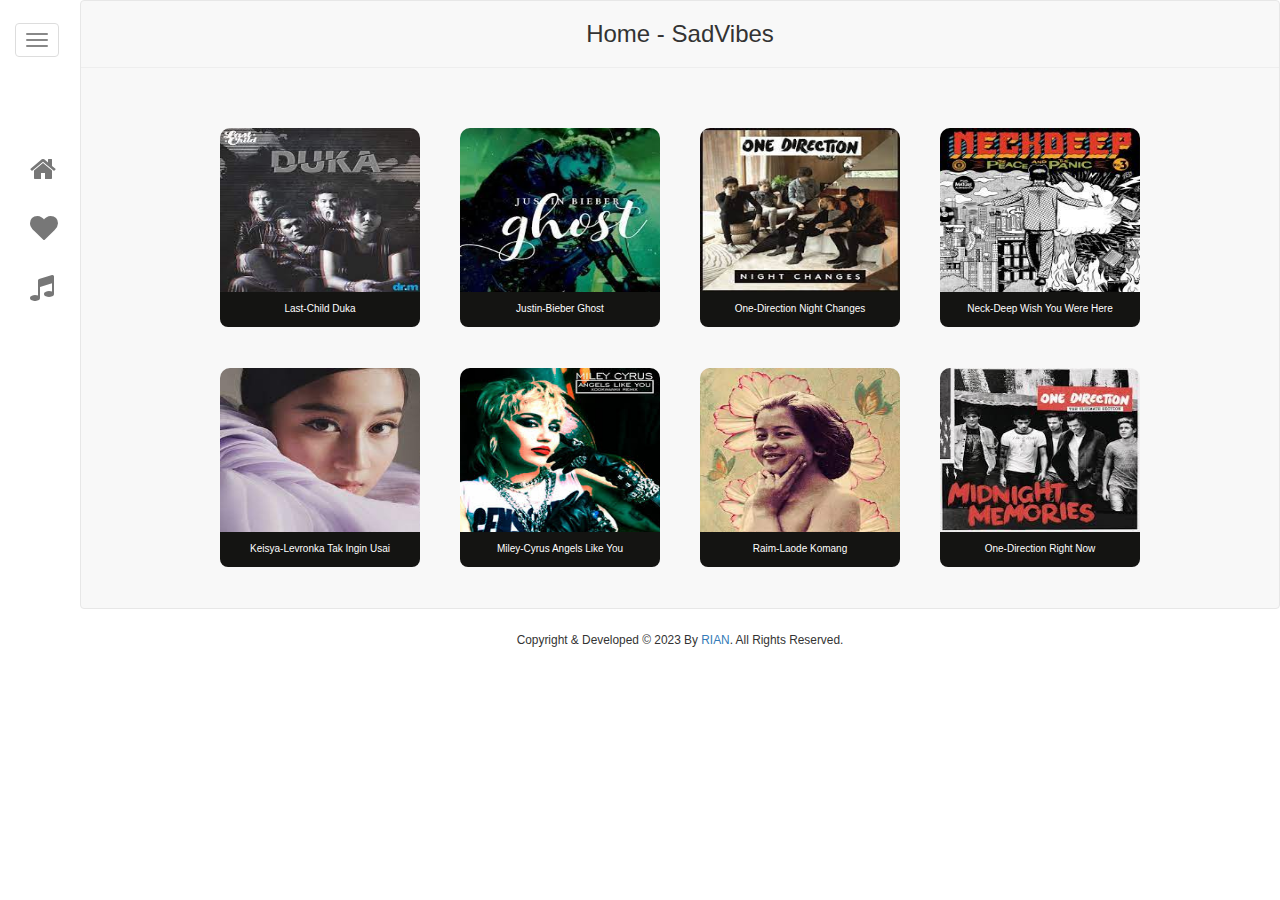
<file: index.html>
<!DOCTYPE html>
<html lang="en" >
<head>
  <meta charset="UTF-8">
  <title>SadVibes</title>
  <meta name="viewport" content="width=device-width, initial-scale=1">
<style type="text/css">
body{
 background-color:rgb(20, 20, 18);
}
h1{
 padding:30px 0 60px;
 font-weight:400 !important;
}
nav{
 margin: 0px auto;
}
body{
 padding: 0px 0%;
}
</style>
<script>
setTimeout(function(){

},100);
</script>

<script>
var theme=false;

function bootswatch(name){
  if (!document.createElement || !document.getElementsByTagName) 
		return false;	
  if(!name){
    document.getElementsByTagName("head")[0].removeChild(theme);
    return theme=false; console.log('no theme');
  }
  if(name=='bootstrap3'){
    var url='https://cdnjs.cloudflare.com/ajax/libs/twitter-bootstrap/3.3.7/css/bootstrap.min.css';
  }else{
    var url='https://bootswatch.com/3/'+name.toLowerCase()+'/bootstrap.css';
  }
  if(!theme){
    theme=document.createElement("link");
		theme.setAttribute("rel", "stylesheet");
		theme.setAttribute("type", "text/css");
		theme.setAttribute("media", 'screen');
		theme.setAttribute("href", url)
    if (typeof theme!="undefined")
	    document.getElementsByTagName("head")[0].appendChild(theme);
    
  }else{
    theme.setAttribute("href", url);
  }
}
</script>

<script>
bootswatch('bootstrap3');
</script>
<link rel='stylesheet' href='https://cdnjs.cloudflare.com/ajax/libs/font-awesome/4.7.0/css/font-awesome.css'><link rel="stylesheet" href="./style.css">

</head>
<body>
<!-- partial:index.partial.html -->
<div id="wrapper">
<nav class="navbar navbar-default navbar-custom">
  <div class="container">
    
    <div class="navbar-header">
      <button type="button" class="navbar-toggle collapsed" data-toggle="collapse" data-target="#bs-example-navbar-collapse-1" aria-expanded="false">
        <span class="sr-only">Toggle navigation</span>
        <span class="icon-bar"></span>
        <span class="icon-bar"></span>
        <span class="icon-bar"></span>
      </button>
    </div>

    <!-- Collect the nav links, forms, and other content for toggling -->
    <div class="collapse navbar-collapse navbar-vertical" id="bs-example-navbar-collapse-1">
      <ul class="nav navbar-nav">
        <li><a href="#">
          <i class="fa fa-home fa-2x"></i>
          <span>Home</span>
          <span class="sr-only">(current)</span></a></li>
        <li class="dropdown">
          <a href="#" class="dropdown-toggle" data-toggle="dropdown" role="button" aria-haspopup="true" aria-expanded="false">
            <i class="fa fa-heart fa-2x"></i>
            <span>favorite</span></a>
        </li>
        <li class="dropdown">
          <a href="#" class="dropdown-toggle" data-toggle="dropdown" role="button" aria-haspopup="true" aria-expanded="false">
            <i class="fa fa-music fa-2x"></i>
            <span>catagory</span></a>
          <ul class="dropdown-menu">
            <li><a href="#">jazz</a></li>
            <li><a href="#">pop</a></li>
            <li><a href="#">rock</a></li>
          </ul>
        </li>
        
      </ul>
    </div><!-- /.navbar-collapse -->
  </div><!-- /.container-fluid -->
  
<!--───────────────card game───────────────-->
<h3 class="ket">Home - SadVibes<hr></h3>
<div class="work">
  <div class="card">
    <a href="duka.html" target="_self">
    <img class="work-img" src="duka last-child/duka.jpeg">
  <div class="work-content">Last-Child Duka</div></a>
      </div>

  <div class="card">
    <a href="ghost.html" target="_self"> <!--Link to project-->
    <img class="work-img" src="ghost/ghost.jpeg">
  <div class="work-content">Justin-Bieber Ghost</div></a>
      </div>

  <div class="card">
    <a href="night.html" target="_self"> <!--Link to project-->
    <img class="work-img" src="night/night.jpeg">
  <div class="work-content">One-Direction Night Changes</div></a>
      </div>

  <div class="card">
    <a href="neck-deep.html" target="_self"> <!--Link to project-->
    <img class="work-img" src="neck-deep/neck-deep.jpeg">
  <div class="work-content">Neck-Deep Wish You Were Here</div></a>
      </div>

  <div class="card">
    <a href="usai.html" target="_self"> <!--Link to project-->
    <img class="work-img" src="usai/usai2.jpeg">
  <div class="work-content">Keisya-Levronka Tak Ingin Usai</div></a>
      </div>

  <div class="card">
    <a href="angels.html" target="_self"> <!--Link to project-->
    <img class="work-img" src="angels/angels1.jpeg">
  <div class="work-content">Miley-Cyrus Angels Like You</div></a>
  </div>

  <div class="card">
    <a href="komang.html" target="_self"> <!--Link to project-->
    <img class="work-img" src="komang/komang.jpeg">
  <div class="work-content">Raim-Laode Komang</div></a>
      </div>

   <div class="card">
    <a href="right-now.html" target="_self"> <!--Link to project-->
    <img class="work-img" src="right-now/right-now.jpeg">
  <div class="work-content">One-Direction Right Now</div></a>
      </div>
<!-- end card -->
</div>
<!-- end work -->  
</div><!-- /.wrapper-->
  <!-- credit -->
  <div class="container-fluid mt-2">
    <div class="row" id="footer-credit" style="background: white">
      <div class="col">
        <div class="container mt-2 mb-2 text-center">
          <small class="text-white">
            Copyright & Developed © 2023 By <a href="#" class="text-white">RIAN</a>. All Rights Reserved. 
          </small>
        </div>
      </div>
    </div>
  </div>
  <!-- end credit -->
  <div class="modal-backdrop fade hidden"></div>
<!-- partial -->
  <script src='https://cdnjs.cloudflare.com/ajax/libs/jquery/3.2.1/jquery.min.js'></script>
<script src='https://cdnjs.cloudflare.com/ajax/libs/twitter-bootstrap/3.3.7/js/bootstrap.min.js'></script><script  src="./script.js"></script>

</body>
</html>
</file>
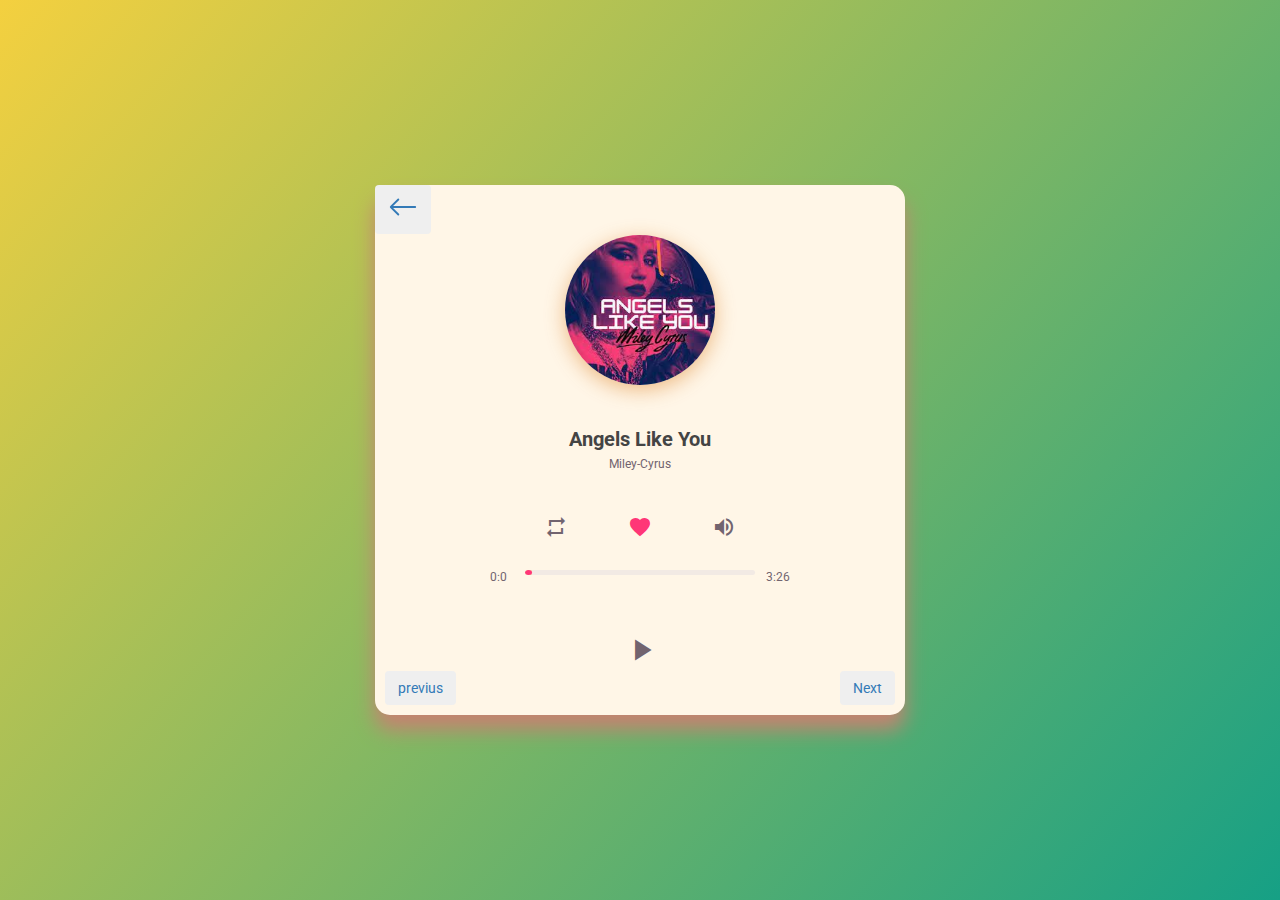
<file: angels.html>
<!DOCTYPE html>
<html lang="en" >
<head>
  <meta charset="UTF-8">
  <title>Miley-Cyrus Angels Like You</title>
  <meta name="viewport" content="width=device-width, initial-scale=1">
  <link rel='stylesheet' href='https://fonts.googleapis.com/css?family=Roboto&amp;display=swap'>
<link rel='stylesheet' href='https://fonts.googleapis.com/icon?family=Material+Icons'><link rel="stylesheet" href="duka last-child/style.css">
<link href="https://cdn.jsdelivr.net/npm/bootstrap@5.3.0/dist/css/bootstrap.min.css" rel="stylesheet" integrity="sha384-9ndCyUaIbzAi2FUVXJi0CjmCapSmO7SnpJef0486qhLnuZ2cdeRhO02iuK6FUUVM" crossorigin="anonymous">

<script>
    var theme=false;
    
    function bootswatch(name){
      if (!document.createElement || !document.getElementsByTagName) 
            return false;	
      if(!name){
        document.getElementsByTagName("head")[0].removeChild(theme);
        return theme=false; console.log('no theme');
      }
      if(name=='bootstrap3'){
        var url='https://cdnjs.cloudflare.com/ajax/libs/twitter-bootstrap/3.3.7/css/bootstrap.min.css';
      }else{
        var url='https://bootswatch.com/3/'+name.toLowerCase()+'/bootstrap.css';
      }
      if(!theme){
        theme=document.createElement("link");
            theme.setAttribute("rel", "stylesheet");
            theme.setAttribute("type", "text/css");
            theme.setAttribute("media", 'screen');
            theme.setAttribute("href", url)
        if (typeof theme!="undefined")
            document.getElementsByTagName("head")[0].appendChild(theme);
        
      }else{
        theme.setAttribute("href", url);
      }
    }
    </script>
    
    <script>
    bootswatch('bootstrap3');
    </script>
    <link rel='stylesheet' href='https://cdnjs.cloudflare.com/ajax/libs/font-awesome/4.7.0/css/font-awesome.css'><link rel="stylesheet" href="duka last-child/style.css">

</head>
<body>
    
<!-- partial:index.partial.html -->
<div class="player">
        <div class="cover">
            <img src="angels/angels.jpeg" alt="">
        </div>
        <div class="info">
            <div class="title">Angels Like You</div>
            <div class="singer">Miley-Cyrus</div>
        </div>
        <div class="volume-box">
            <span class="volume-down"><i class="material-icons">remove</i></span>
            <input type="range" class="volume-range" step="1" value="80" min="0" max="100"
                oninput="music.volume = this.value/100">
            <span class="volume-up"><i class="material-icons">add</i></span>
        </div>
        <div class="btn-box">
            <i class="material-icons repeat" onclick="handleRepeat()">repeat</i>
            <i class="material-icons favorite active" onclick="handleFavorite()">favorite</i>
            <i class="material-icons volume" onclick="handleVolume()">volume_up</i>
        </div>
        <div class="music-box">
            <input type="range" step="1" class="seekbar" value="0" min="0" max="100" oninput="handleSeekBar()">

            <audio class="music-element">
                <source src="angels/angels.mp3" type="audio/mp3">
            </audio>
            <span class="current-time">0:0</span><span class="duration">0:0</span>
            <span class="play" onclick="handlePlay()">
                <i class="material-icons">play_arrow</i>
            </span>
        </div>
        <div class="back">
        <a href="usai.html"><button type="button" class="btn btn-outline-danger">previus</button></a>
      </div>
      <div class="next">
        <a href="komang.html"><button type="button" class="btn btn-outline-danger">Next</button></a>
      </div>
      <a href="index.html">
        <button type="button" class="btn btn-outline-Light">
      <svg xmlns="http://www.w3.org/2000/svg" width="30" height="30" fill="currentColor" class="bi bi-arrow-left" viewBox="0 0 16 16">
        <path fill-rule="evenodd" d="M15 8a.5.5 0 0 0-.5-.5H2.707l3.147-3.146a.5.5 0 1 0-.708-.708l-4 4a.5.5 0 0 0 0 .708l4 4a.5.5 0 0 0 .708-.708L2.707 8.5H14.5A.5.5 0 0 0 15 8z"/>
      </svg>
      </button>
      </a>
    </div>

    
<!-- partial -->
  <script  src="duka last-child/script.js"></script>

</body>
</html>
</file>
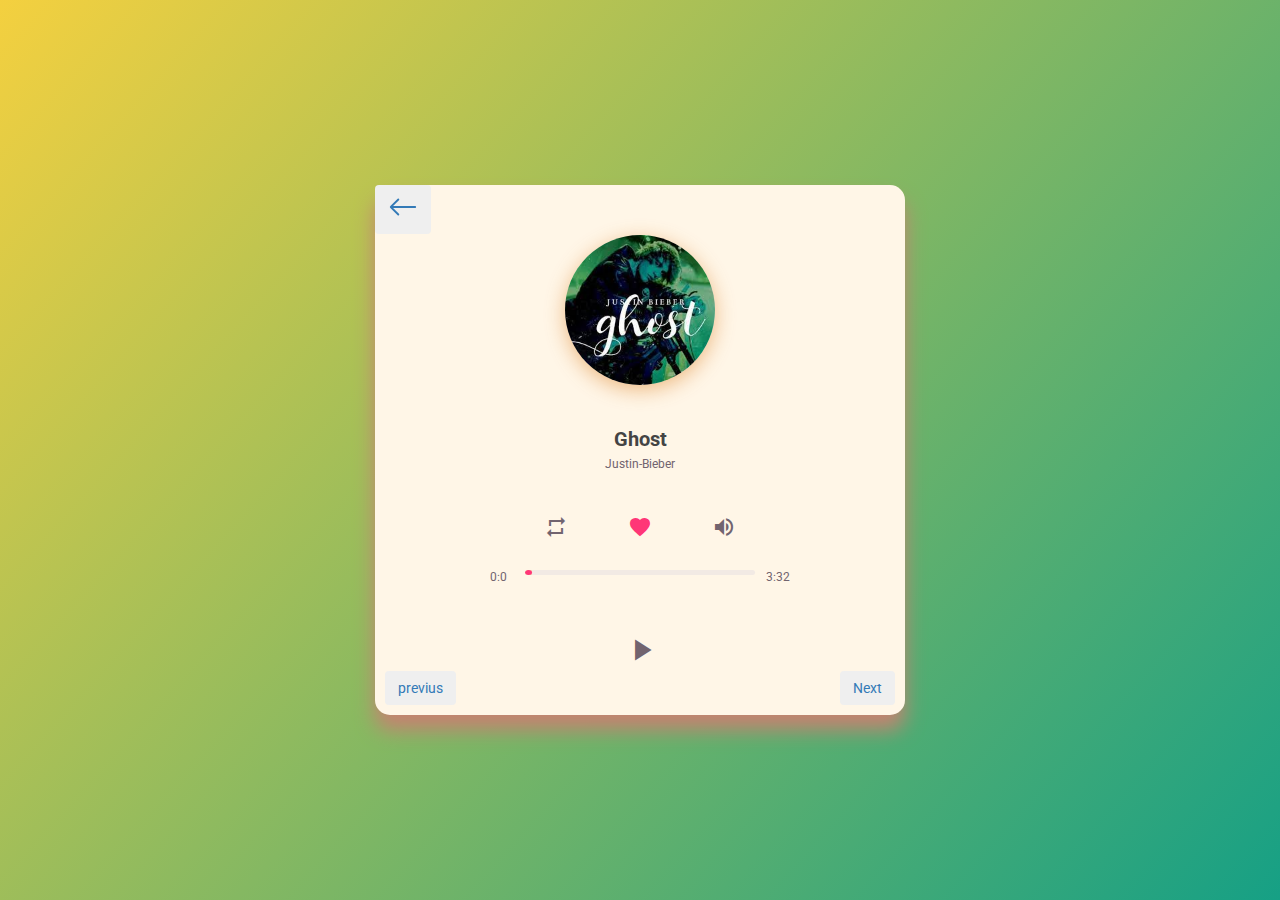
<file: ghost.html>
<!DOCTYPE html>
<html lang="en" >
<head>
  <meta charset="UTF-8">
  <title>Justin-Bieber Ghost</title>
  <meta name="viewport" content="width=device-width, initial-scale=1">
  <link rel='stylesheet' href='https://fonts.googleapis.com/css?family=Roboto&amp;display=swap'>
<link rel='stylesheet' href='https://fonts.googleapis.com/icon?family=Material+Icons'><link rel="stylesheet" href="duka last-child/style.css">
<link href="https://cdn.jsdelivr.net/npm/bootstrap@5.3.0/dist/css/bootstrap.min.css" rel="stylesheet" integrity="sha384-9ndCyUaIbzAi2FUVXJi0CjmCapSmO7SnpJef0486qhLnuZ2cdeRhO02iuK6FUUVM" crossorigin="anonymous">

<script>
    var theme=false;
    
    function bootswatch(name){
      if (!document.createElement || !document.getElementsByTagName) 
            return false;	
      if(!name){
        document.getElementsByTagName("head")[0].removeChild(theme);
        return theme=false; console.log('no theme');
      }
      if(name=='bootstrap3'){
        var url='https://cdnjs.cloudflare.com/ajax/libs/twitter-bootstrap/3.3.7/css/bootstrap.min.css';
      }else{
        var url='https://bootswatch.com/3/'+name.toLowerCase()+'/bootstrap.css';
      }
      if(!theme){
        theme=document.createElement("link");
            theme.setAttribute("rel", "stylesheet");
            theme.setAttribute("type", "text/css");
            theme.setAttribute("media", 'screen');
            theme.setAttribute("href", url)
        if (typeof theme!="undefined")
            document.getElementsByTagName("head")[0].appendChild(theme);
        
      }else{
        theme.setAttribute("href", url);
      }
    }
    </script>
    
    <script>
    bootswatch('bootstrap3');
    </script>
    <link rel='stylesheet' href='https://cdnjs.cloudflare.com/ajax/libs/font-awesome/4.7.0/css/font-awesome.css'><link rel="stylesheet" href="duka last-child/style.css">

</head>
<body>
    
<!-- partial:index.partial.html -->
<div class="player">
        <div class="cover">
            <img src="ghost/ghost.jpeg" alt="">
        </div>
        <div class="info">
            <div class="title">Ghost</div>
            <div class="singer">Justin-Bieber</div>
        </div>
        <div class="volume-box">
            <span class="volume-down"><i class="material-icons">remove</i></span>
            <input type="range" class="volume-range" step="1" value="80" min="0" max="100"
                oninput="music.volume = this.value/100">
            <span class="volume-up"><i class="material-icons">add</i></span>
        </div>
        <div class="btn-box">
            <i class="material-icons repeat" onclick="handleRepeat()">repeat</i>
            <i class="material-icons favorite active" onclick="handleFavorite()">favorite</i>
            <i class="material-icons volume" onclick="handleVolume()">volume_up</i>
        </div>
        <div class="music-box">
            <input type="range" step="1" class="seekbar" value="0" min="0" max="100" oninput="handleSeekBar()">

            <audio class="music-element">
                <source src="ghost/ghost.mp3" type="audio/mp3">
            </audio>
            <span class="current-time">0:0</span><span class="duration">0:0</span>
            <span class="play" onclick="handlePlay()">
                <i class="material-icons">play_arrow</i>
            </span>
        </div>
        <div class="back">
        <a href="duka.html"><button type="button" class="btn btn-outline-danger">previus</button></a>
      </div>
      <div class="next">
        <a href="night.html"><button type="button" class="btn btn-outline-danger">Next</button></a>
      </div>
      <a href="index.html">
        <button type="button" class="btn btn-outline-Light">
      <svg xmlns="http://www.w3.org/2000/svg" width="30" height="30" fill="currentColor" class="bi bi-arrow-left" viewBox="0 0 16 16">
        <path fill-rule="evenodd" d="M15 8a.5.5 0 0 0-.5-.5H2.707l3.147-3.146a.5.5 0 1 0-.708-.708l-4 4a.5.5 0 0 0 0 .708l4 4a.5.5 0 0 0 .708-.708L2.707 8.5H14.5A.5.5 0 0 0 15 8z"/>
      </svg>
      </button>
      </a>
    </div>

    
<!-- partial -->
  <script  src="duka last-child/script.js"></script>

</body>
</html>
</file>
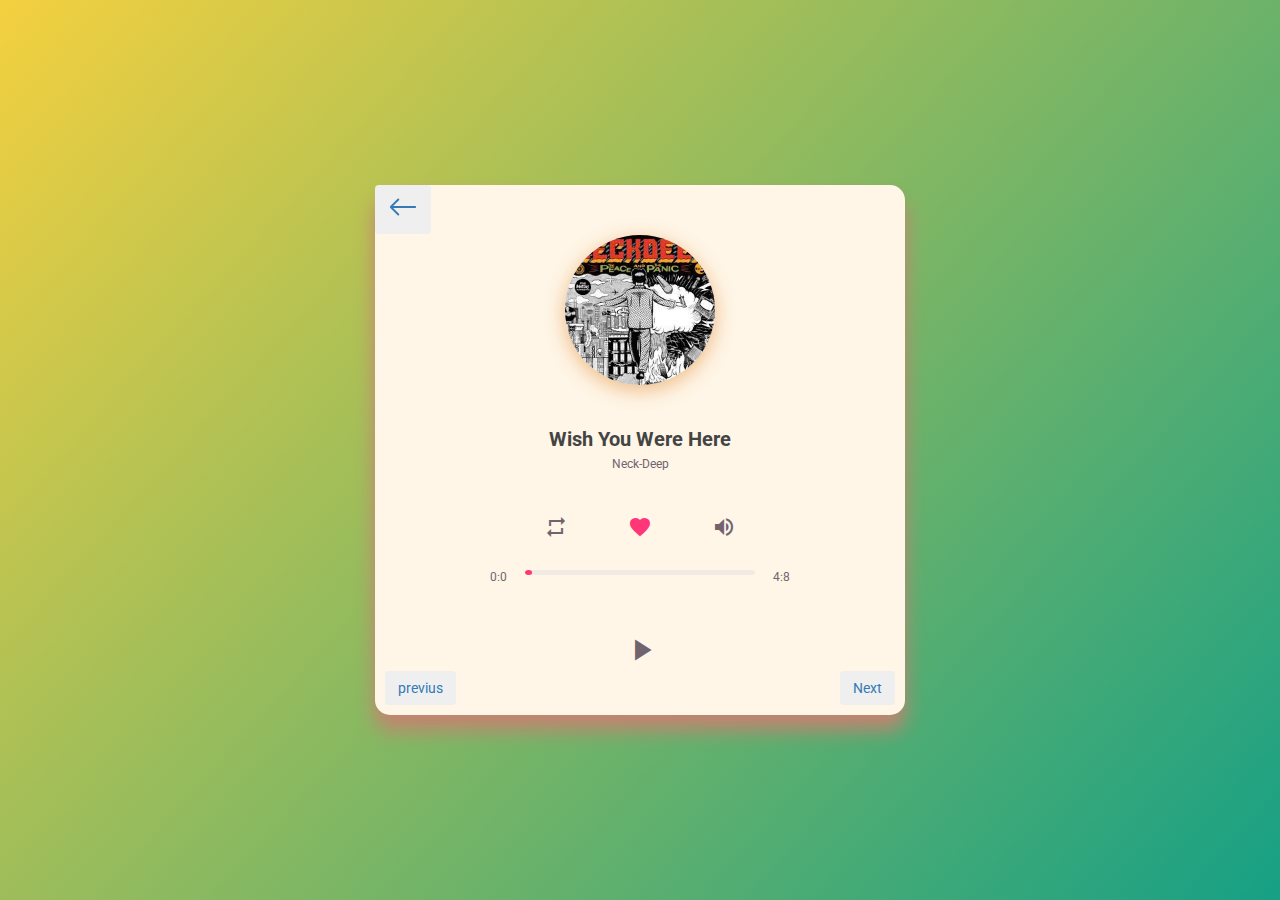
<file: neck-deep.html>
<!DOCTYPE html>
<html lang="en" >
<head>
  <meta charset="UTF-8">
  <title>Neck-Deep Wish You Were Here</title>
  <meta name="viewport" content="width=device-width, initial-scale=1">
  <link rel='stylesheet' href='https://fonts.googleapis.com/css?family=Roboto&amp;display=swap'>
<link rel='stylesheet' href='https://fonts.googleapis.com/icon?family=Material+Icons'><link rel="stylesheet" href="duka last-child/style.css">
<link href="https://cdn.jsdelivr.net/npm/bootstrap@5.3.0/dist/css/bootstrap.min.css" rel="stylesheet" integrity="sha384-9ndCyUaIbzAi2FUVXJi0CjmCapSmO7SnpJef0486qhLnuZ2cdeRhO02iuK6FUUVM" crossorigin="anonymous">

<script>
    var theme=false;
    
    function bootswatch(name){
      if (!document.createElement || !document.getElementsByTagName) 
            return false;	
      if(!name){
        document.getElementsByTagName("head")[0].removeChild(theme);
        return theme=false; console.log('no theme');
      }
      if(name=='bootstrap3'){
        var url='https://cdnjs.cloudflare.com/ajax/libs/twitter-bootstrap/3.3.7/css/bootstrap.min.css';
      }else{
        var url='https://bootswatch.com/3/'+name.toLowerCase()+'/bootstrap.css';
      }
      if(!theme){
        theme=document.createElement("link");
            theme.setAttribute("rel", "stylesheet");
            theme.setAttribute("type", "text/css");
            theme.setAttribute("media", 'screen');
            theme.setAttribute("href", url)
        if (typeof theme!="undefined")
            document.getElementsByTagName("head")[0].appendChild(theme);
        
      }else{
        theme.setAttribute("href", url);
      }
    }
    </script>
    
    <script>
    bootswatch('bootstrap3');
    </script>
    <link rel='stylesheet' href='https://cdnjs.cloudflare.com/ajax/libs/font-awesome/4.7.0/css/font-awesome.css'><link rel="stylesheet" href="duka last-child/style.css">

</head>
<body>
    
<!-- partial:index.partial.html -->
<div class="player">
        <div class="cover">
            <img src="neck-deep/neck-deep.jpeg" alt="">
        </div>
        <div class="info">
            <div class="title">Wish You Were Here</div>
            <div class="singer">Neck-Deep</div>
        </div>
        <div class="volume-box">
            <span class="volume-down"><i class="material-icons">remove</i></span>
            <input type="range" class="volume-range" step="1" value="80" min="0" max="100"
                oninput="music.volume = this.value/100">
            <span class="volume-up"><i class="material-icons">add</i></span>
        </div>
        <div class="btn-box">
            <i class="material-icons repeat" onclick="handleRepeat()">repeat</i>
            <i class="material-icons favorite active" onclick="handleFavorite()">favorite</i>
            <i class="material-icons volume" onclick="handleVolume()">volume_up</i>
        </div>
        <div class="music-box">
            <input type="range" step="1" class="seekbar" value="0" min="0" max="100" oninput="handleSeekBar()">

            <audio class="music-element">
                <source src="neck-deep/neck-deep.mp3" type="audio/mp3">
            </audio>
            <span class="current-time">0:0</span><span class="duration">0:0</span>
            <span class="play" onclick="handlePlay()">
                <i class="material-icons">play_arrow</i>
            </span>
        </div>
        <div class="back">
        <a href="night.html"><button type="button" class="btn btn-outline-danger">previus</button></a>
      </div>
      <div class="next">
        <a href="usai.html"><button type="button" class="btn btn-outline-danger">Next</button></a>
      </div>
      <a href="index.html">
        <button type="button" class="btn btn-outline-Light">
      <svg xmlns="http://www.w3.org/2000/svg" width="30" height="30" fill="currentColor" class="bi bi-arrow-left" viewBox="0 0 16 16">
        <path fill-rule="evenodd" d="M15 8a.5.5 0 0 0-.5-.5H2.707l3.147-3.146a.5.5 0 1 0-.708-.708l-4 4a.5.5 0 0 0 0 .708l4 4a.5.5 0 0 0 .708-.708L2.707 8.5H14.5A.5.5 0 0 0 15 8z"/>
      </svg>
      </button>
      </a>
    </div>

    
<!-- partial -->
  <script  src="duka last-child/script.js"></script>

</body>
</html>
</file>
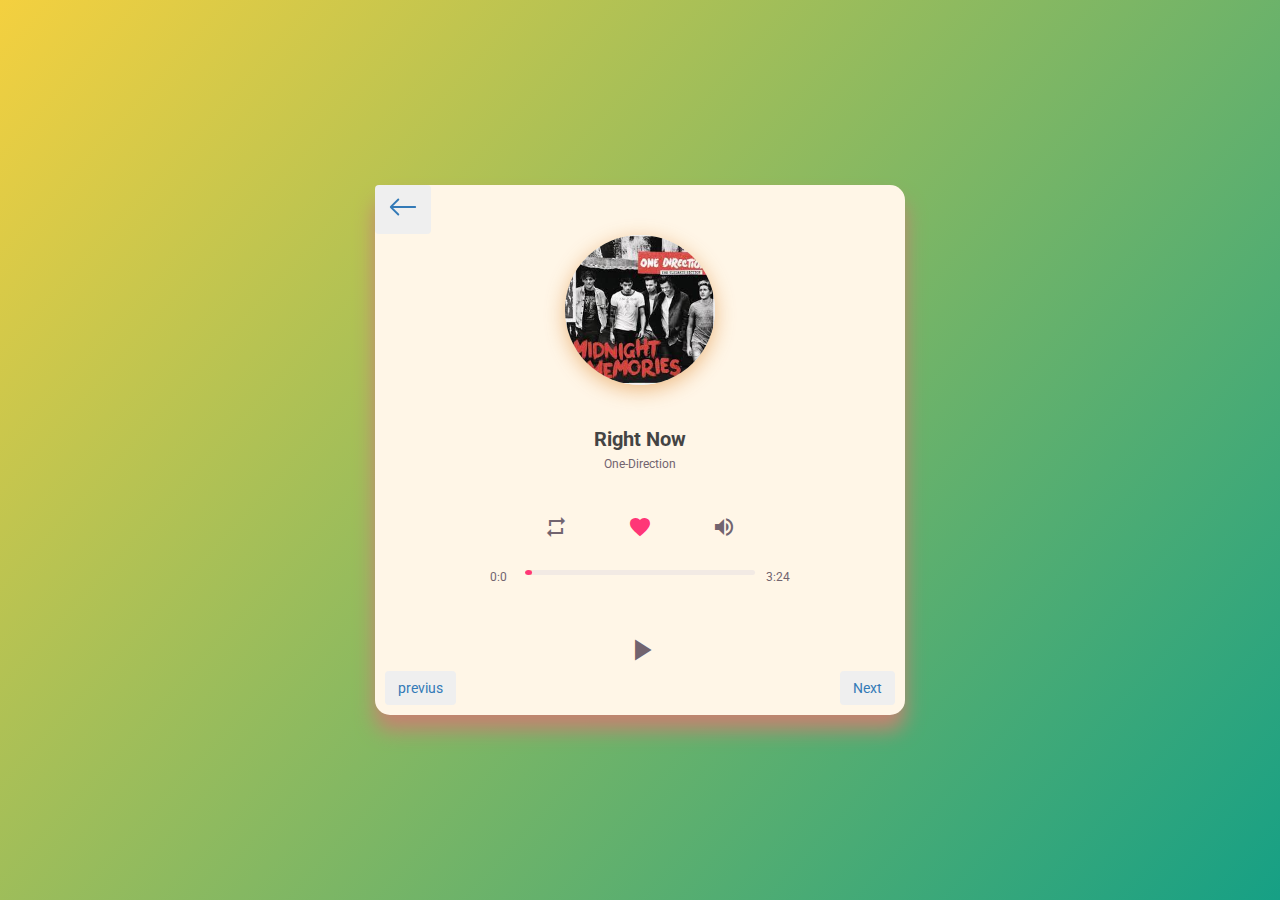
<file: right-now.html>
<!DOCTYPE html>
<html lang="en" >
<head>
  <meta charset="UTF-8">
  <title>One-Direction Right Now</title>
  <meta name="viewport" content="width=device-width, initial-scale=1">
  <link rel='stylesheet' href='https://fonts.googleapis.com/css?family=Roboto&amp;display=swap'>
<link rel='stylesheet' href='https://fonts.googleapis.com/icon?family=Material+Icons'><link rel="stylesheet" href="duka last-child/style.css">
<link href="https://cdn.jsdelivr.net/npm/bootstrap@5.3.0/dist/css/bootstrap.min.css" rel="stylesheet" integrity="sha384-9ndCyUaIbzAi2FUVXJi0CjmCapSmO7SnpJef0486qhLnuZ2cdeRhO02iuK6FUUVM" crossorigin="anonymous">

<script>
    var theme=false;
    
    function bootswatch(name){
      if (!document.createElement || !document.getElementsByTagName) 
            return false;	
      if(!name){
        document.getElementsByTagName("head")[0].removeChild(theme);
        return theme=false; console.log('no theme');
      }
      if(name=='bootstrap3'){
        var url='https://cdnjs.cloudflare.com/ajax/libs/twitter-bootstrap/3.3.7/css/bootstrap.min.css';
      }else{
        var url='https://bootswatch.com/3/'+name.toLowerCase()+'/bootstrap.css';
      }
      if(!theme){
        theme=document.createElement("link");
            theme.setAttribute("rel", "stylesheet");
            theme.setAttribute("type", "text/css");
            theme.setAttribute("media", 'screen');
            theme.setAttribute("href", url)
        if (typeof theme!="undefined")
            document.getElementsByTagName("head")[0].appendChild(theme);
        
      }else{
        theme.setAttribute("href", url);
      }
    }
    </script>
    
    <script>
    bootswatch('bootstrap3');
    </script>
    <link rel='stylesheet' href='https://cdnjs.cloudflare.com/ajax/libs/font-awesome/4.7.0/css/font-awesome.css'><link rel="stylesheet" href="duka last-child/style.css">

</head>
<body>
    
<!-- partial:index.partial.html -->
<div class="player">
        <div class="cover">
            <img src="right-now/right-now.jpeg" alt="">
        </div>
        <div class="info">
            <div class="title">Right Now</div>
            <div class="singer">One-Direction</div>
        </div>
        <div class="volume-box">
            <span class="volume-down"><i class="material-icons">remove</i></span>
            <input type="range" class="volume-range" step="1" value="80" min="0" max="100"
                oninput="music.volume = this.value/100">
            <span class="volume-up"><i class="material-icons">add</i></span>
        </div>
        <div class="btn-box">
            <i class="material-icons repeat" onclick="handleRepeat()">repeat</i>
            <i class="material-icons favorite active" onclick="handleFavorite()">favorite</i>
            <i class="material-icons volume" onclick="handleVolume()">volume_up</i>
        </div>
        <div class="music-box">
            <input type="range" step="1" class="seekbar" value="0" min="0" max="100" oninput="handleSeekBar()">

            <audio class="music-element">
                <source src="right-now/right-now.mp3" type="audio/mp3">
            </audio>
            <span class="current-time">0:0</span><span class="duration">0:0</span>
            <span class="play" onclick="handlePlay()">
                <i class="material-icons">play_arrow</i>
            </span>
        </div>
        <div class="back">
        <a href="komang.html"><button type="button" class="btn btn-outline-danger">previus</button></a>
      </div>
      <div class="next">
        <a href="duka.html"><button type="button" class="btn btn-outline-danger">Next</button></a>
      </div>
      <a href="index.html">
        <button type="button" class="btn btn-outline-Light">
      <svg xmlns="http://www.w3.org/2000/svg" width="30" height="30" fill="currentColor" class="bi bi-arrow-left" viewBox="0 0 16 16">
        <path fill-rule="evenodd" d="M15 8a.5.5 0 0 0-.5-.5H2.707l3.147-3.146a.5.5 0 1 0-.708-.708l-4 4a.5.5 0 0 0 0 .708l4 4a.5.5 0 0 0 .708-.708L2.707 8.5H14.5A.5.5 0 0 0 15 8z"/>
      </svg>
      </button>
      </a>
    </div>

    
<!-- partial -->
  <script  src="duka last-child/script.js"></script>

</body>
</html>
</file>
<file: style.css>
.navbar{
  margin
}
.nav-social{
  margin-left: 100px;
}
.nav-tabs i{
  margin-left: 30px;
}


.navbar-brand img{
  position: relative;
  top: 0px;
}


.navbar-toggle{
  display: block;
  position: fixed;
  top: 15px;
  left: 15px;
  z-index: 1;
}

.navbar-collapse{
  position: fixed;
  top: 0;
  left: 0;
  bottom: 0;
  height: 100% !important;
  padding-top: 140px;
}

.navbar-collapse li{
  overflow: hidden;
  width: 55px;
  transition: width 0.25s ease;
  white-space: nowrap
}
.navbar-collapse li i{
  width: 40px;
}
/* 'in' added by bootstrap collapse */
.navbar-collapse.in li{
  width: 200px;
  transition: width 0.55s ease;
}


#panel{
  background-color: #e7e7e7;
  border-bottom: 3px solid black;
}
#panel form{
  height: 118px;
  padding-left: 30px;
  padding-right: 30px;
}
.navbar-custom .nav-tabs a,
.navbar-custom .nav-tabs a:hover{
  border: 3px solid transparent;
  border-top: 0;
  border-radius: 0;
}
.navbar-custom .nav-tabs>.active>a,
.navbar-custom .nav-tabs>.active>a:focus,
.navbar-custom .nav-tabs>.active>a:hover{
  border: 3px solid black;
  border-top: 0;
  border-radius: 0;
  padding-top: 18px;
  top: -3px
}




/*
navbar desktop & mobile
*/
.navbar-hybrid{
  margin-top: 0 !important;
  margin-bottom: 0 !important;
}
.navbar-hybrid.navbar-right{
  float: right;
}
.navbar-hybrid li{
  float: left;
}
.navbar-hybrid>li>a{
  padding: 15px;
}


/*

*/
.search-custom input,
.search-custom button{
  backgroud-color: transparent !important;
  border: 0;
  border-radius: 0 !important;
}
.search-custom input{
  border-bottom: 1px solid;
  padding-top: 30px;
  padding-bottom: 30px;
  font-size: 150%;
}
.search-custom button{
  font-weight: bold;
}

/*
navbar vertical
*/
.navbar-vertical .navbar-nav{
  clear: left;
  float: none !important;
  margin: 0px;
}
@media(min-width:768px){
  .navbar-vertical .navbar-nav{
    margin: 0px;
  }
}
.navbar-vertical .navbar-nav .open .dropdown-menu {
    position: static;
    float: none;
    border: 0;
    box-shadow: none;
}
.navbar-vertical .navbar-form {
    float: none !important;
    padding: 0;
}
.navbar-vertical .navbar-form .form-group{
  display: block;
}
.navbar-vertical .navbar-nav > li {
    float: none;
}


html{
  background-color: white;
}
body{
  margin-left: 80px;
  position: relative;
}
body.offcanvas{
  overflow: hidden;
  left: 0px;
  transition: left 0.25s ease;
}
body.offcanvas.in {
  left: 150px;
}

.modal-backdrop {
  position: absolute;
  min-height: 1000%;
  transition: top 0.25s ease;
  transition: left 0.25s ease;
}


.offcanvas-top .modal-backdrop{
  position: absolute;
  top: 120px;
}

.offcanvas-top .nav-tabs li{
  z-index: 100000 !important;
  background: rgb(20, 20, 18);
}


/*──────────────────
      card games
──────────────────*/

.ket {
  text-align: center;
}

.work{
	display: flex; 
	flex: 1;
  flex-wrap: wrap;
  justify-content:center;
	align-items: center;
	padding: 20px;
}

.card{
	display: flex;
	flex-direction: column;
	margin: 20px;
	width: 200px;
	height:200px;
  cursor: pointer;
	border-radius:12px;
  background:var(--main-decor-color);
}

.card img{
	width: 100%;
	height:70%;
	border-radius:10px 10px 0px 0px;
}

.card .work-content{
	text-align: center;
	padding: 10px 5px;
	font-size: 1rem;
  background-color: rgb(20, 20, 18);
	color: white;
	font-family: var(--main-font-family);
  border-radius: 0px 0px 8px 8px;
}

.card a{
	text-decoration: none;
}

.card:hover{
	box-shadow: 0 0 1.5rem rgb(7, 124, 249);
}

/*──────────────────────
      tampilan mobile
───────────────────────*/
@media (max-width: 768px) {
  .work {
    flex-wrap: wrap;
    justify-content: center;
  }
  
  .card {
    width: calc(33.33% - 20px); /* Mengatur lebar card menjadi 33.33% dari lebar kontainer dengan jarak 20px antar card */
    margin: 10px; /* Mengatur jarak antar card menjadi 10px */
    height: auto; /* Mengatur tinggi card menjadi otomatis agar menyesuaikan dengan konten */
  }
  
  .card .work-content {
/*work content menjadi terlihat dan dapat di-scroll*/
    overflow: hidden;
/*untuk memotong teks yang melebihi lebar work content dan menampilkan tanda elipsis (...) untuk menunjukkan bahwa ada teks yang terpotong.*/
    text-overflow: ellipsis;
    white-space: nowrap;
  }
  
  .card:hover .work-content {
    overflow: auto;
    white-space: normal;
  }
}
</file>
<file: duka last-child/style.css>
html,
body {
  padding: 0;
  margin: 0;
  box-sizing: border-box;
  height: 100%;
  background-color: #F4D03F;
  background-image: linear-gradient(132deg, #F4D03F 0%, #16A085 100%);  
  background-size: cover;
  background-position: center;
  position: relative;
  font-family: "Roboto", sans-serif;
}

*::selection {
  background-color: unset;
}

.player {
  position: absolute;
  left: 50%;
  top: 50%;
  transform: translate(-50%, -50%);
  width: 530px;
  height: 530px;
  border-radius: 15px;
  background-color: #fff6e7;
  box-shadow: 0 15px 20px 0 #c58371;
}
.player input[type=range] {
  -webkit-appearance: none !important;
  margin: 0px;
  padding: 0px;
  background: #f2eae4;
  height: 5px;
  width: 150px;
  outline: none;
  cursor: pointer;
  overflow: hidden;
  border-radius: 5px;
}
.player input[type=range]::-ms-fill-lower {
  background: #f2eae4;
}
.player input[type=range]::-ms-fill-upper {
  background: #f2eae4;
}
.player input[type=range]::-moz-range-track {
  border: none;
  background: #f2eae4;
}
.player input[type=range]::-webkit-slider-thumb {
  -webkit-appearance: none !important;
  background: #ff3677;
  height: 5px;
  width: 5px;
  border-radius: 50%;
  box-shadow: -100vw 0 0 100vw #f7d9b9;
}
.player input[type=range]::-moz-range-thumb {
  background: #ff3677;
  height: 8px;
  width: 8px;
  border-radius: 100%;
}
.player input[type=range]::-ms-thumb {
  -webkit-appearance: none !important;
  background: #ff3677;
  height: 8px;
  width: 8px;
  border-radius: 100%;
}
.player .cover {
  width: 150px;
  height: 150px;
  border-radius: 50%;
  overflow: hidden;
  position: absolute;
  left: 50%;
  top: 50px;
  transform: translateX(-50%);
  box-shadow: 0 5px 20px 0 #d56c006d;
}
.player .cover img {
  width: 100%;
  height: 100%;
  object-fit: cover;
}
.player .info {
  position: absolute;
  left: 50%;
  top: 240px;
  transform: translateX(-50%);
  text-align: center;
}
.player .info .title {
  font-size: 20px;
  font-weight: 700;
  color: #444;
  margin-bottom: 2px;
}
.player .info .singer {
  font-size: 12px;
  color: #72646f;
}
.player .btn-box {
  position: absolute;
  top: 330px;
  width: 100%;
  display: flex;
  justify-content: center;
}
.player .btn-box i {
  font-size: 24px;
  color: #72646f;
  margin: 0 30px;
  cursor: pointer;
}
.player .btn-box i.active {
  color: #ff3677;
}
.player .volume-box {
  display: none;
  position: absolute;
  left: 50%;
  top: 295px;
  transform: translateX(-50%);
  z-index: 1;
  padding: 0 20px;
}
.player .volume-box .volume-down {
  position: absolute;
  left: -15px;
  top: 50%;
  transform: translateY(-50%);
  cursor: pointer;
  color: #72646f;
}
.player .volume-box .volume-up {
  position: absolute;
  right: -15px;
  top: 50%;
  transform: translateY(-50%);
  cursor: pointer;
  color: #72646f;
}
.player .volume-box .volume-up::selection {
  background-color: unset;
}
.player .volume-box input[type=range] {
  height: 5px;
  width: 150px;
  margin: 0 0 15px 0;
}
.player .volume-box.active {
  display: block;
}
.player .music-box {
  position: absolute;
  left: 50%;
  top: 385px;
  transform: translateX(-50%);
}
.player .music-box input[type=range] {
  height: 5px;
  width: 230px;
  margin: 0 0 10px 0;
}
.player .music-box input[type=range]::-webkit-slider-thumb {
  height: 5px;
  width: 7px;
}
.player .music-box .current-time {
  position: absolute;
  left: -35px;
  top: 50%;
  transform: translateY(-50%);
  font-size: 12px;
  color: #72646f;
}
.player .music-box .duration {
  position: absolute;
  right: -35px;
  top: 50%;
  transform: translateY(-50%);
  font-size: 12px;
  color: #72646f;
}
.player .music-box .play,
.player .music-box .pause {
  position: absolute;
  left: 50%;
  top: 55px;
  transform: translateX(-50%);
  width: 50px;
  height: 50px;
  border-radius: 50px;
  background-color: #fff6e7;
  cursor: pointer;
  transition: all 0.4s;
}
.player .music-box .play i,
.player .music-box .pause i {
  font-size: 36px;
  color: #72646f;
  position: absolute;
  left: 50%;
  top: 50%;
  transform: translate(-48%, -50%);
}
.player .music-box .pause i {
  font-size: 32px;
  transform: translate(-50%, -50%);
}

.player:hover{
  box-shadow: 0 0 1.5rem rgb(7, 124, 249);
}

.player .back {
  position: absolute;
  left: 10px;
  bottom: 10px;
}

.player .next {
  position: absolute;
  right: 10px;
  bottom: 10px;
}

/*──────────────────────
      tampilan mobile
───────────────────────*/
@media (max-width: 768px) {
  .player {
    position: absolute;
    left: 50%;
    top: 50%;
    transform: translate(-50%, -50%);
    width: 330px;
    height: 530px;
    border-radius: 15px;
    background-color: #fff6e7;
    box-shadow: 0 15px 20px 0 #c58371;
  }
}
</file>
